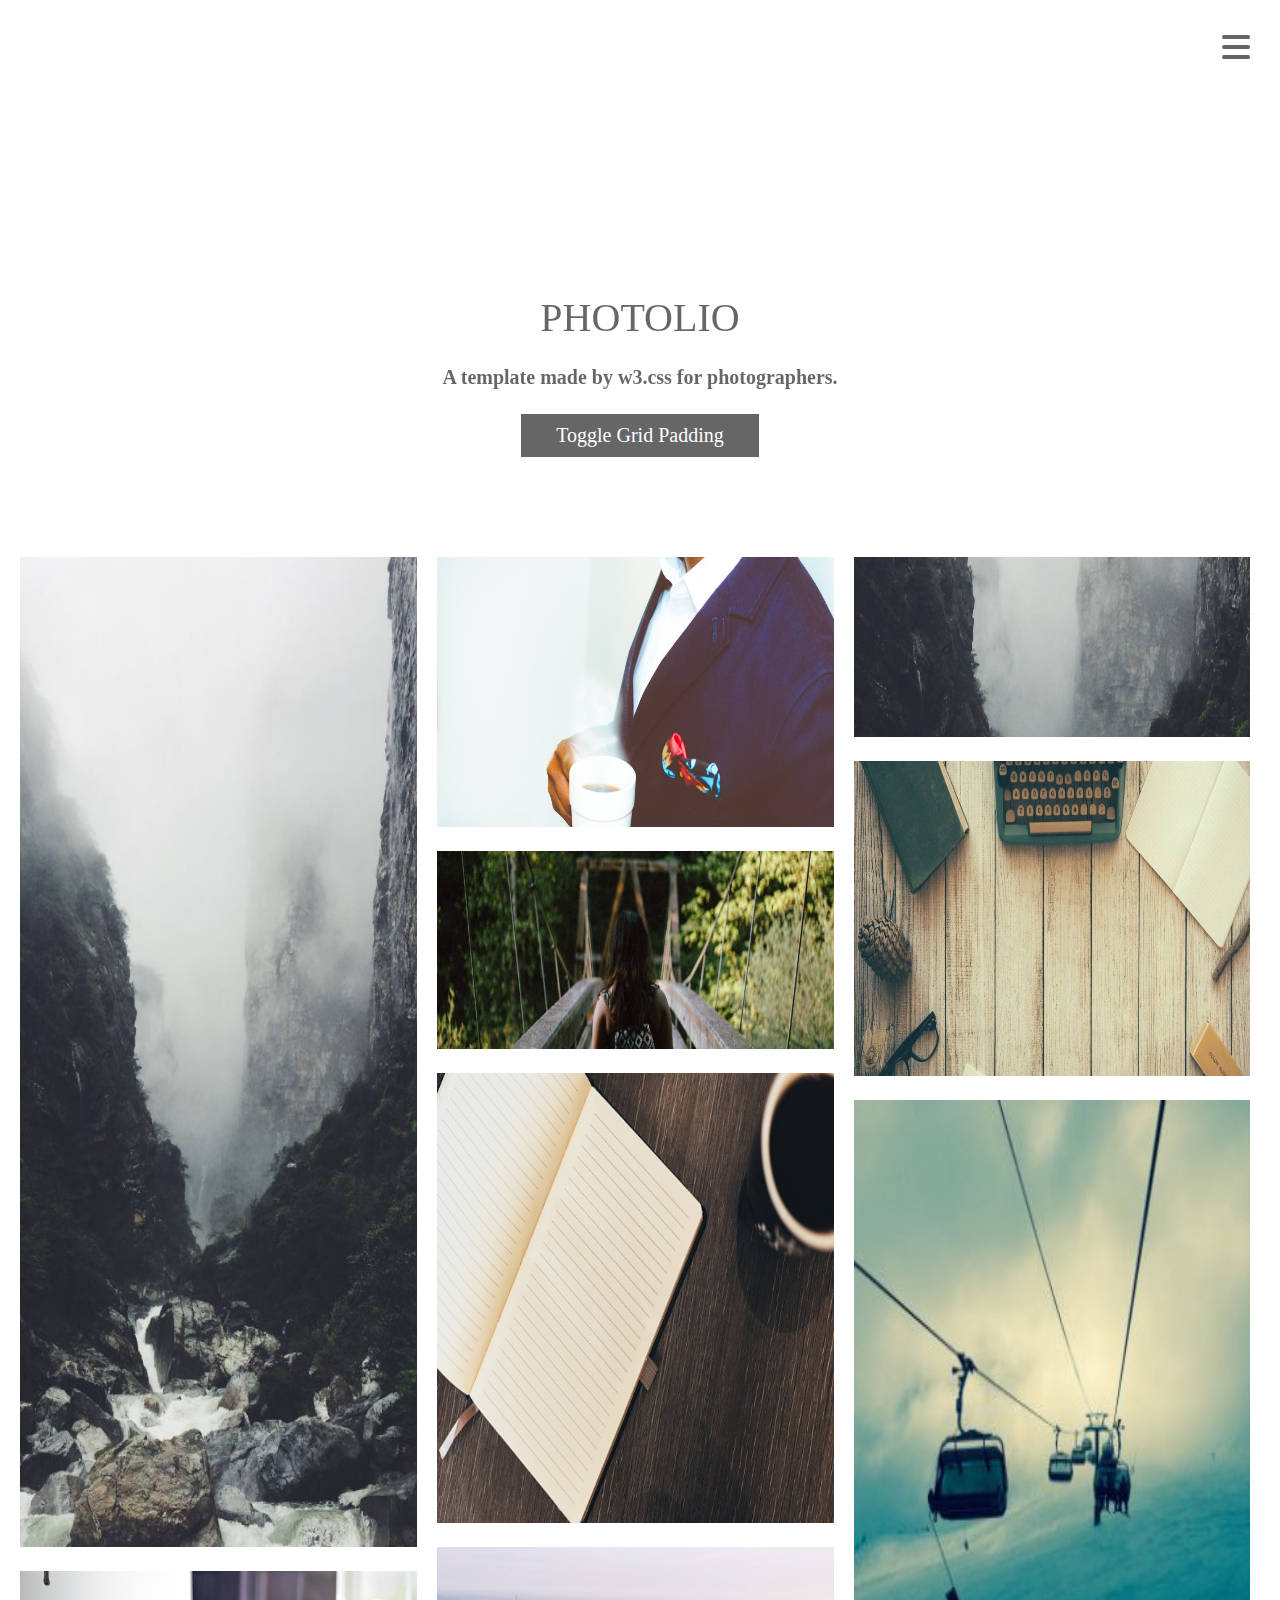
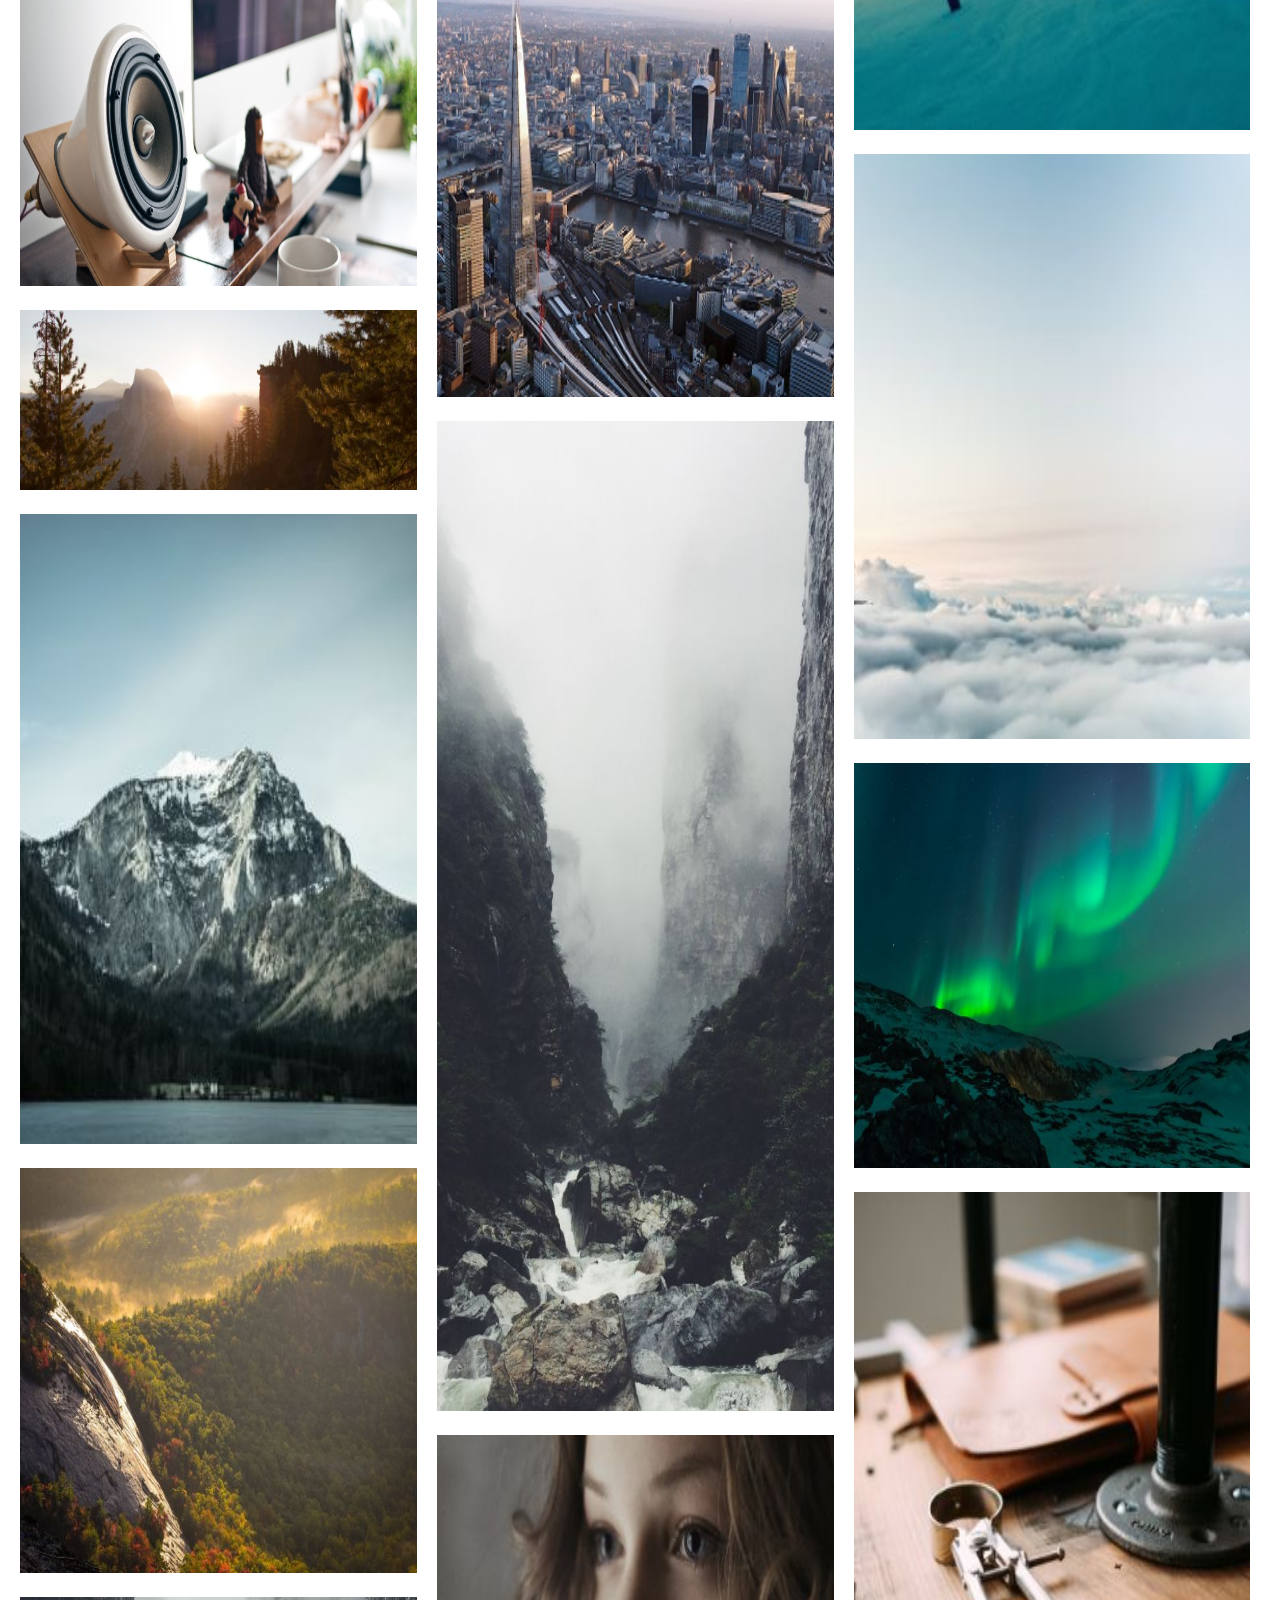
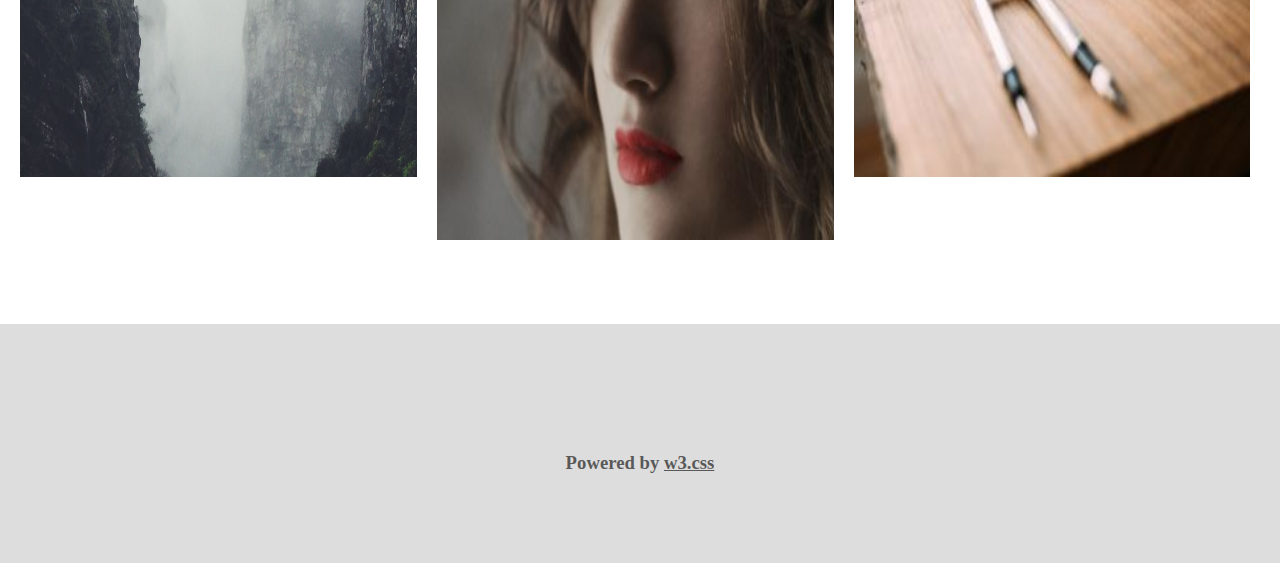
<file: index.html>
<!DOCTYPE html>
<html lang="en">
<head>
    <meta charset="UTF-8">
    <meta http-equiv="X-UA-Compatible" content="IE=edge">
    <meta name="viewport" content="width=device-width, initial-scale=1.0">
    <link rel="stylesheet" href="./index.css">
    <link rel="stylesheet" href="./css/all.css">
    <link href="https://unpkg.com/aos@2.3.1/dist/aos.css" rel="stylesheet">
    <title>Document</title>
</head>
<body>
    <div class="continer">
            <div class="menu">
                <i class="fa-solid fa-bars"></i>
            </div>
        <div class="top-continer">
            <div class="text-top">
            <h1 data-aos="fade-down"
            data-aos-easing="linear"
            data-aos-duration="1500">PHOTOLIO</h1>
            <h4 data-aos="fade-right"
            data-aos-offset="300"
            data-aos-easing="ease-in-sine" data-aos-duration="1500">A template made by w3.css for photographers.</h4>
            <h5 data-aos="fade-up"
            data-aos-duration="1000"><a href="http://127.0.0.1:5500/main.html"> Toggle Grid Padding</a></h5>
            </div>
        </div>
        <div class="bottom-continer">
            <div class="bottom1" data-aos="fade-right"  
            data-aos-easing="ease-in-sine" data-aos-duration="1000">
                <img class="image1 im" src="./image/rocks 1.jpg" alt="">
                <img class="image2 im" src="./image/sound 1 2.jpg" alt="">
                <img class="image3 im" src="./image/woods 1 3.jpg" alt="">
                <img class="image4 im" src="./image/rock 1 4.jpg" alt="">
                <img class="image5 im" src="./image/nature 1 5.jpg" alt="">
                <img class="image6 im" src="./image/mist 1 6.jpg" alt="">
            </div>
            <div class="bottom2" data-aos="fade-up"
            data-aos-duration="2000">
                <img class="image7 im" src="./image/coffee 2 1.jpg" alt="">
                <img class="image8 im" src="./image/bridge 2 2.jpg" alt="">
                <img class="image9 im" src="./image/notebook 2 3.jpg" alt="">
                <img class="image10 im" src="./image/london 2 4.jpg" alt="">
                <img class="image11 im" src="./image/rocks 1.jpg" alt="">
                <img class="image12 im" src="./image/avatar_g 2 5.jpg" alt="">
            </div>
            <div class="bottom3" data-aos="fade-left"
            data-aos-anchor="#example-anchor"
            data-aos-offset="500"
            data-aos-duration="2000">
                <img class="image13 im" src="./image/mist 1 6.jpg" alt="">
                <img class="image14 im" src="./image/workbench 3 2.jpg" alt="">
                <img class="image15 im" src="./image/gondol  3 3.jpg" alt="">
                <img class="image16 im" src="./image/skies 3 4.jpg" alt="">
                <img class="image17 im" src="./image/lights 3 5.jpg" alt="">
                <img class="image18 im" src="./image/workshop 3 6.jpg" alt="">
            </div>
        </div>
    </div>
        <div class="icon-body">
            <div class="icon">
            <i class="fa-brands fa-facebook" data-aos="fade-up"
            data-aos-duration="500"></i>
            <i class="fa-brands fa-instagram" data-aos="fade-up"
            data-aos-duration="1000"></i>
            <i class="fa-brands fa-snapchat" data-aos="fade-up"
            data-aos-duration="1500"></i>
            <i class="fa-brands fa-pinterest-p" data-aos="fade-up"
            data-aos-duration="2000"></i>
            <i class="fa-brands fa-twitter" data-aos="fade-up"
            data-aos-duration="2500"></i>
            <i class="fa-brands fa-linkedin-in" data-aos="fade-up"
            data-aos-duration="3000"></i>
            </div>  
            <div class="text">
                <h3>Powered by <a href=""> w3.css</a></h3>
            </div>
    </div>
    <script src="https://unpkg.com/aos@2.3.1/dist/aos.js"></script>
    <script>
        AOS.init();
      </script>
</body>
</html>
</file>
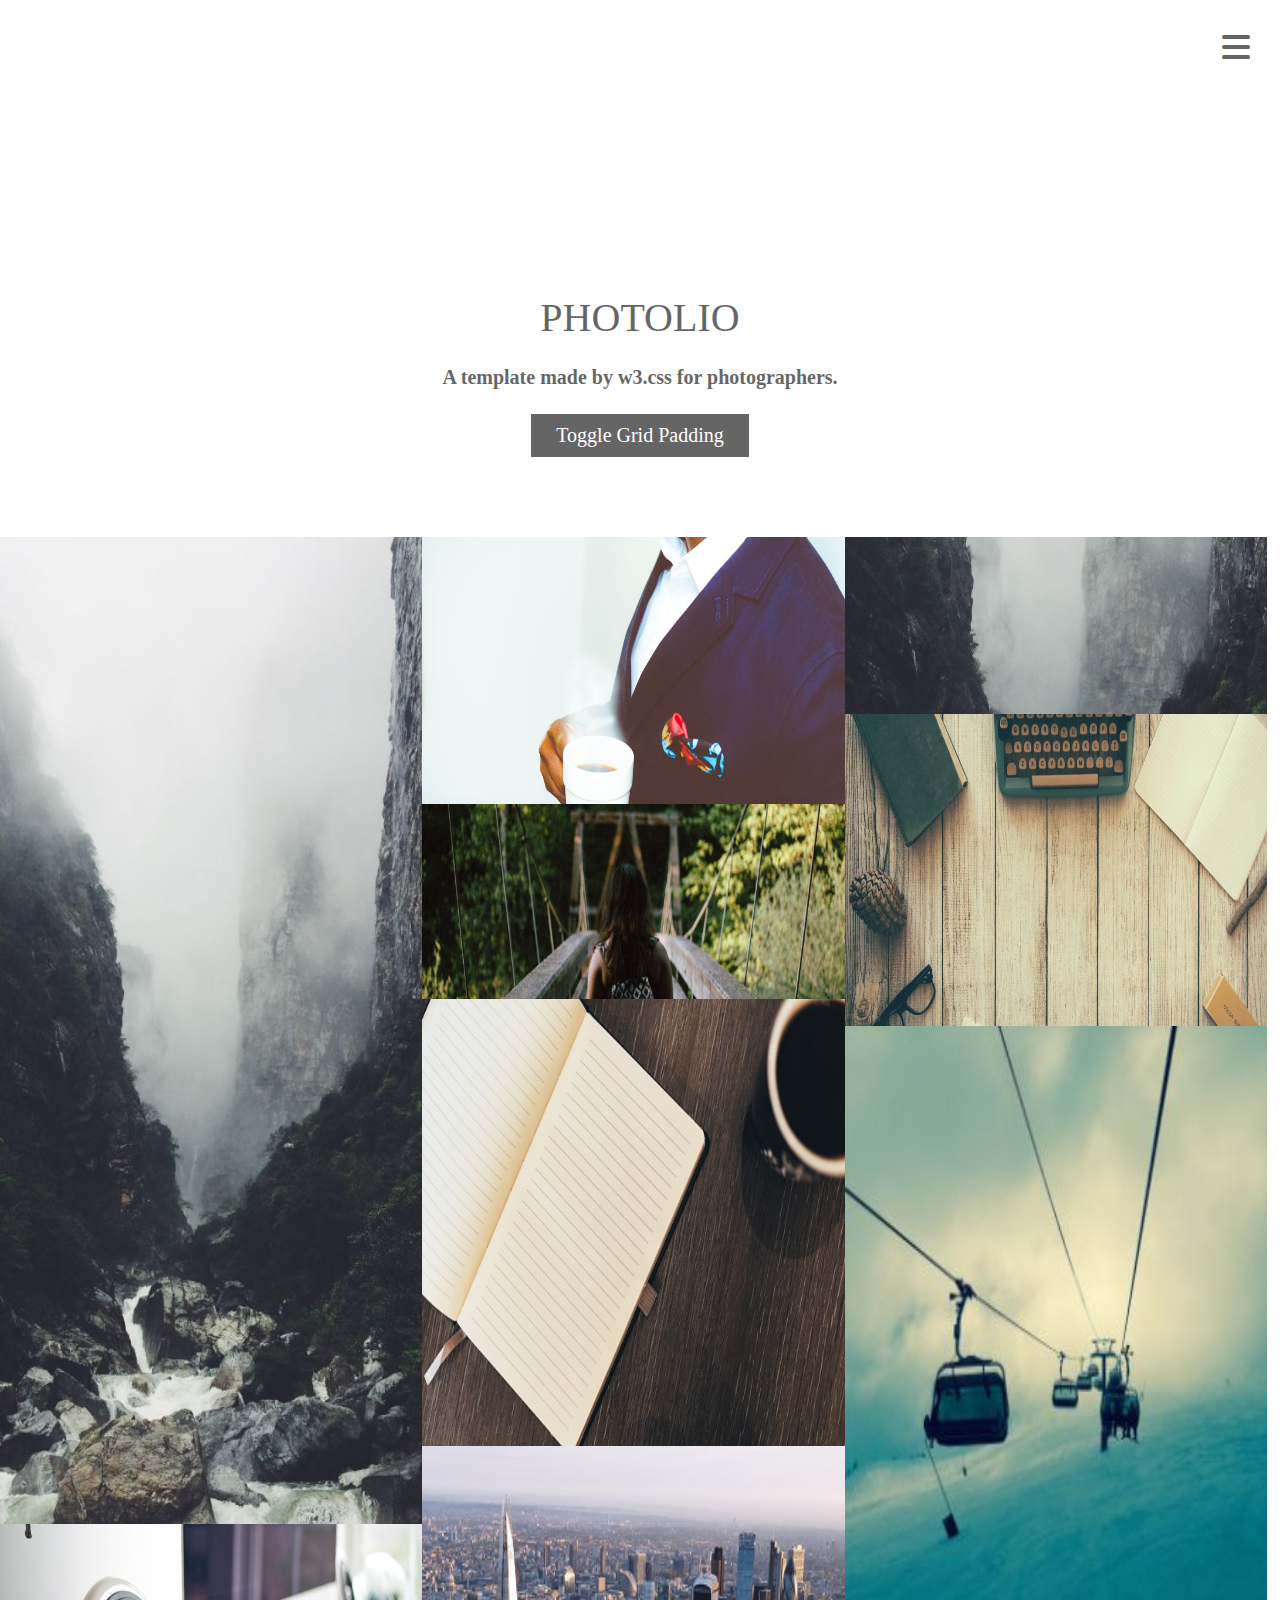
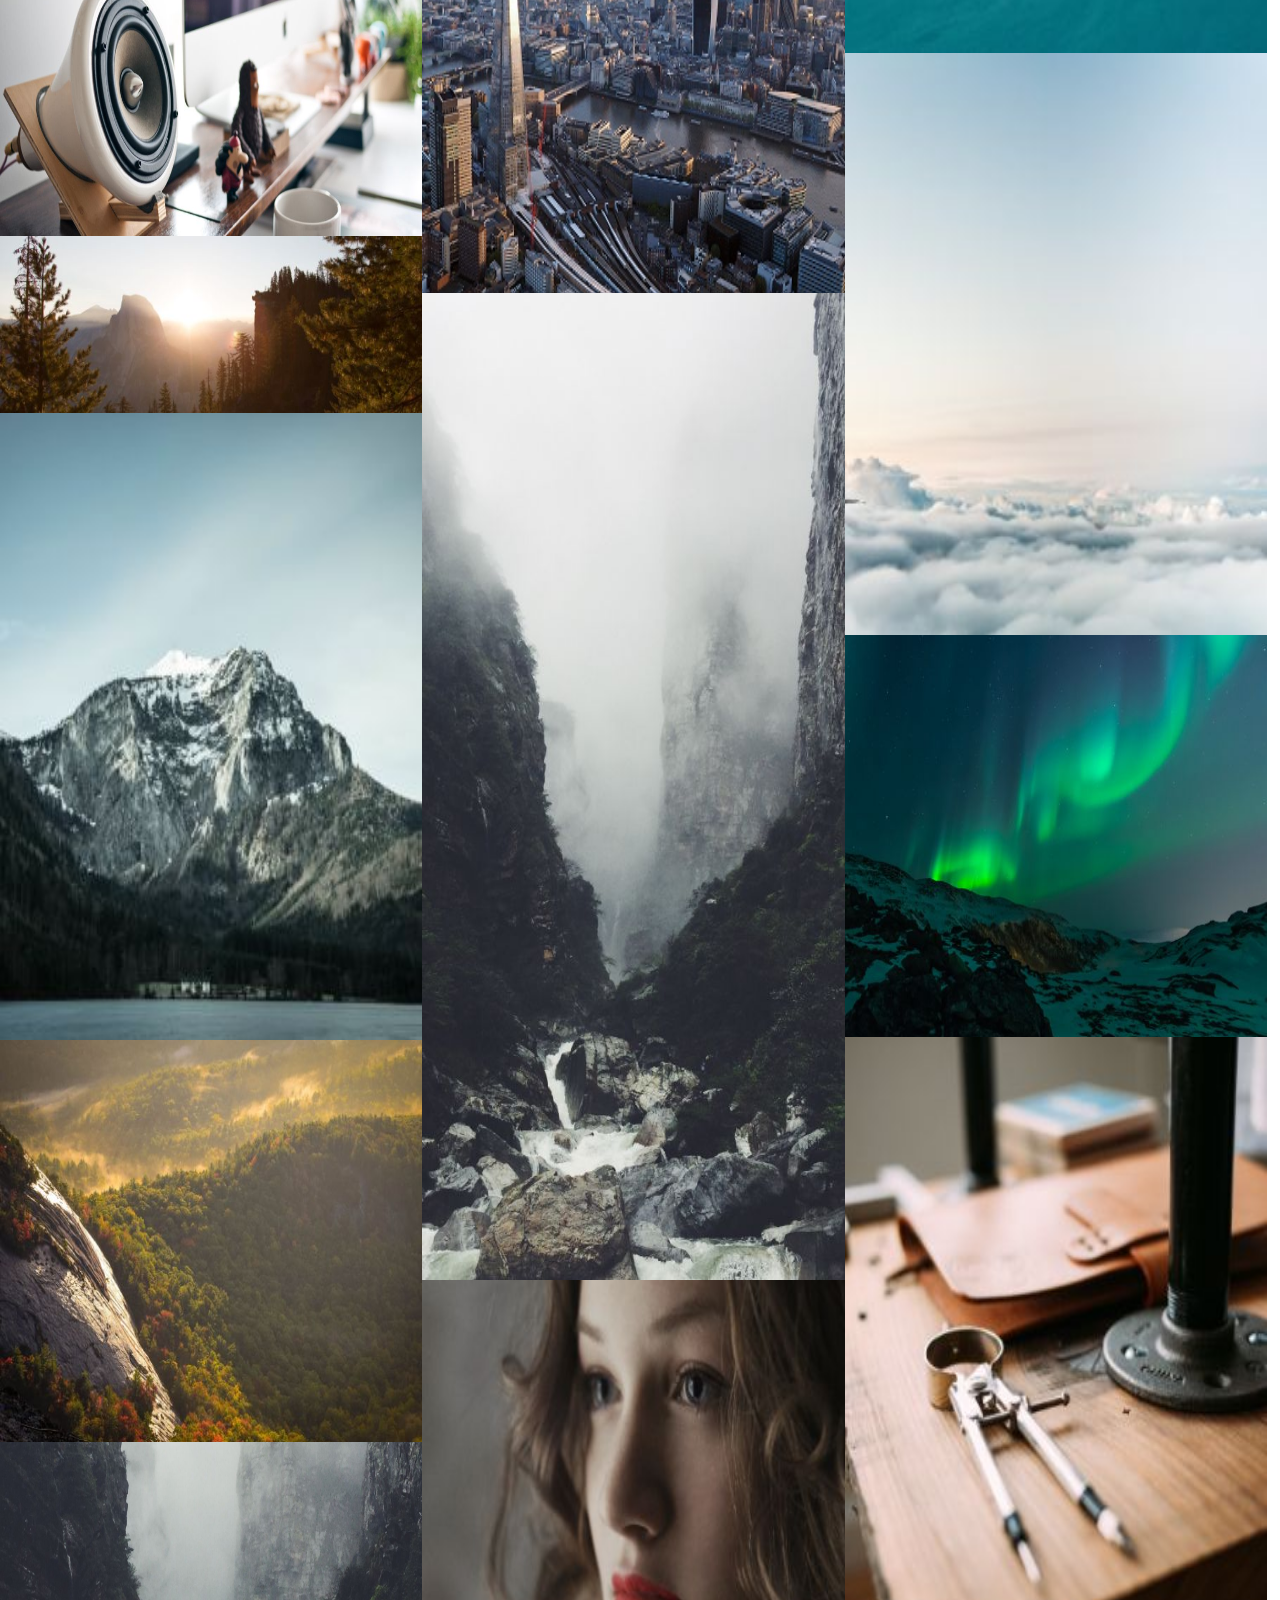
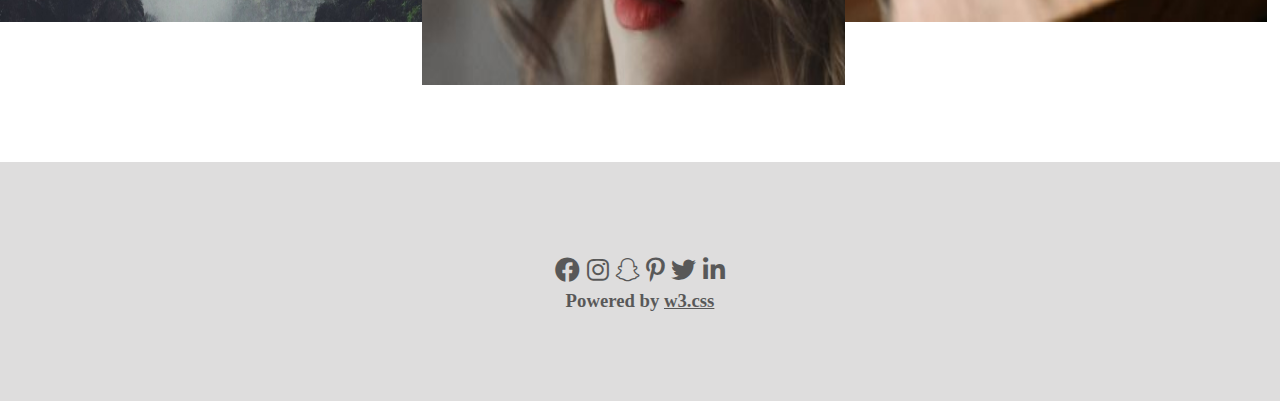
<file: main.html>
<!DOCTYPE html>
<html lang="en">
<head>
    <meta charset="UTF-8">
    <meta http-equiv="X-UA-Compatible" content="IE=edge">
    <meta name="viewport" content="width=device-width, initial-scale=1.0">
    <link rel="stylesheet" href="./stayl.css">
    <link rel="stylesheet" href="./css/all.css">
    <title>Document</title>
</head>
<body>
    <div class="continer">
        <div class="menu">
            <i class="fa-solid fa-bars"></i>
        </div>
        <div class="top-continer">
            <div class="text-top">
            <h1>PHOTOLIO</h1>
            <h4>A template made by w3.css for photographers.</h4>
            <h5><a href="http://127.0.0.1:5500/index.html"> Toggle Grid Padding</a></h5>
            </div>
         </div>
         <div class="bottom-continer">
            <div class="bottom1">
                <img class="image1 im" src="./image/rocks 1.jpg" alt="">
                <img class="image2 im" src="./image/sound 1 2.jpg" alt="">
                <img class="image3 im" src="./image/woods 1 3.jpg" alt="">
                <img class="image4 im" src="./image/rock 1 4.jpg" alt="">
                <img class="image5 im" src="./image/nature 1 5.jpg" alt="">
                <img class="image6 im" src="./image/mist 1 6.jpg" alt="">
            </div>
            <div class="bottom2">
                <img class="image7 im" src="./image/coffee 2 1.jpg" alt="">
                <img class="image8 im" src="./image/bridge 2 2.jpg" alt="">
                <img class="image9 im" src="./image/notebook 2 3.jpg" alt="">
                <img class="image10 im" src="./image/london 2 4.jpg" alt="">
                <img class="image11 im" src="./image/rocks 1.jpg" alt="">
                <img class="image12 im" src="./image/avatar_g 2 5.jpg" alt="">
            </div>
            <div class="bottom3">
                <img class="image13 im" src="./image/mist 1 6.jpg" alt="">
                <img class="image14 im" src="./image/workbench 3 2.jpg" alt="">
                <img class="image15 im" src="./image/gondol  3 3.jpg" alt="">
                <img class="image16 im" src="./image/skies 3 4.jpg" alt="">
                <img class="image17 im" src="./image/lights 3 5.jpg" alt="">
                <img class="image18 im" src="./image/workshop 3 6.jpg" alt="">
            </div>
        </div>
    </div>
    <div class="icon-body">
        <div class="icon">
            <i class="fa-brands fa-facebook"></i>
            <i class="fa-brands fa-instagram"></i>
            <i class="fa-brands fa-snapchat"></i>
            <i class="fa-brands fa-pinterest-p"></i>
            <i class="fa-brands fa-twitter"></i>
            <i class="fa-brands fa-linkedin-in"></i>
        </div>
        <div class="text">
            <h3>Powered by <a href=""> w3.css</a></h3>
        </div>
    </div>
</body>
</html>
</file>
<file: index.css>
*{
    margin: 0;
}
.menu{
    font-size: 2em;
    text-align: end;    
    padding: 30px;
    opacity: 0.6;
}
.continer{
    background-color: #FFFFFF;
}
.top-continer{
    text-align: center;
    height: 40vh;
    display: flex;
    justify-content: center;
    align-items: flex-end;
}
.text-top{
    opacity: 0.6;
}
.text-top h1{
    font-size: 40px;
    margin-bottom: 25px;
    font-weight: normal;
}
.text-top h4{
    font-size: 20px;
    margin-bottom: 25px;
    font-weight: 600;
}
.text-top h5{
    width: 55%;
    margin: auto;
    padding: 10px;
    background-color: black;
    color: #FFFFFF;
    font-size: 20px;
    font-weight: 300;
}
.text-top a{
    text-decoration: none;
    color: #FFFFFF;
}
.text-top a:hover{
    color: black;
}
.text-top h5:hover{
    opacity: 0.7;
    background-color: #dedddd;
    color: black;
    border: none;
}

.im{
    margin-top: 20px;
}
.bottom-continer{
    margin: 80px 0;
    display: flex;
}
.bottom1{
    width: 31%;
    margin-left: 20px;
}
.image1{
    width: 100%;
    height: 110vh;
}
.image2{
    width: 100%;
    height: 35vh;
}
.image2{
    width: 100%;
    height: 35vh;
}
.image3{
    width: 100%;
    height: 20vh;
}
.image4{
    width: 100%;
    height: 70vh;
}
.image5{
    width: 100%;
    height: 45vh;
}
.image6{
    width: 100%;
    height: 20vh;
}

.bottom2{
    width: 31%;
    margin-left: 20px;
} 

.image7{
    width: 100%;
    height: 30vh;
}
.image8{
    width: 100%;
    height: 22vh;
}
.image9{
    width: 100%;
    height: 50vh;
}
.image10{
    width: 100%;
    height: 50vh;
}
.image11{
    width: 100%;
    height: 110vh;
}
.image12{
    width: 100%;
    height: 45vh;
}
.image13{
    width: 100%;
    height: 20vh;
}

.bottom3{
    width: 31%;
    margin-left: 20px;
}

.image13{
    width: 100%;
    height: 20vh;
}
.image14{
    width: 100%;
    height: 35vh;
}
.image15{
    width: 100%;
    height: 70vh;
}
.image16{
    width: 100%;
    height: 65vh;
}
.image17{
    width: 100%;
    height: 45vh;
}
.image18{
    width: 100%;
    height: 65vh;
}
.icon{
    padding: 5px;
    font-size: 25px;
    opacity: 0.6;
}
.text{
    opacity: 0.6;
}
.icon-body{
    background-color: #dedddd;
    padding: 7% 0;
    display: flex;
    flex-direction: column;
    align-items: center;
}
a{
    color: black;
}
</file>
<file: stayl.css>
*{
    margin: 0;
}
.menu{
    font-size: 2em;
    text-align: end;    
    padding: 30px;
    opacity: 0.6;
}
.continer{
    background-color: #FFFFFF;
}
.top-continer{
    text-align: center;
    height: 40vh;
    display: flex;
    justify-content: center;
    align-items: flex-end;
}
.text-top{
    opacity: 0.6;
}
.text-top h1{
    font-size: 40px;
    margin-bottom: 25px;
    font-weight: normal;
}
.text-top h4{
    font-size: 20px;
    margin-bottom: 25px;
    font-weight: 600;
}
.text-top h5{
    width: 50%;
    margin: auto;
    padding: 10px;
    background-color: black;
    color: #FFFFFF;
    font-size: 20px;
    font-weight: 300;
}
.text-top a{
    text-decoration: none;
    color: #FFFFFF;
}
.text-top a:hover{
    color: black;
}
.text-top h5:hover{
    opacity: 0.7;
    background-color: #dedddd;
    color: black;
    border: none;
}

.im{
    margin-bottom: -7px;
}
.bottom-continer{
    margin: 80px 0;
    display: flex;
}
.bottom1{
    width: 33%;
}
.image1{
    width: 100%;
    height: 110vh;
}
.image2{
    width: 100%;
    height: 35vh;
}
.image2{
    width: 100%;
    height: 35vh;
}
.image3{
    width: 100%;
    height: 20vh;
}
.image4{
    width: 100%;
    height: 70vh;
}
.image5{
    width: 100%;
    height: 45vh;
}
.image6{
    width: 100%;
    height: 20vh;
}

.bottom2{
    width: 33%;
} 

.image7{
    width: 100%;
    height: 30vh;
}
.image8{
    width: 100%;
    height: 22vh;
}
.image9{
    width: 100%;
    height: 50vh;
}
.image10{
    width: 100%;
    height: 50vh;
}
.image11{
    width: 100%;
    height: 110vh;
}
.image12{
    width: 100%;
    height: 45vh;
}
.image13{
    width: 100%;
    height: 20vh;
}

.bottom3{
    width: 33%;
}

.image13{
    width: 100%;
    height: 20vh;
}
.image14{
    width: 100%;
    height: 35vh;
}
.image15{
    width: 100%;
    height: 70vh;
}
.image16{
    width: 100%;
    height: 65vh;
}
.image17{
    width: 100%;
    height: 45vh;
}
.image18{
    width: 100%;
    height: 65vh;
}
.icon{
    padding: 5px;
    font-size: 25px;
    opacity: 0.6;
}
.text{
    opacity: 0.6;
}
.icon-body{
    background-color: #dedddd;
    padding: 7% 0;
    display: flex;
    flex-direction: column;
    align-items: center;
}
a{
    color: black;
}
</file>
